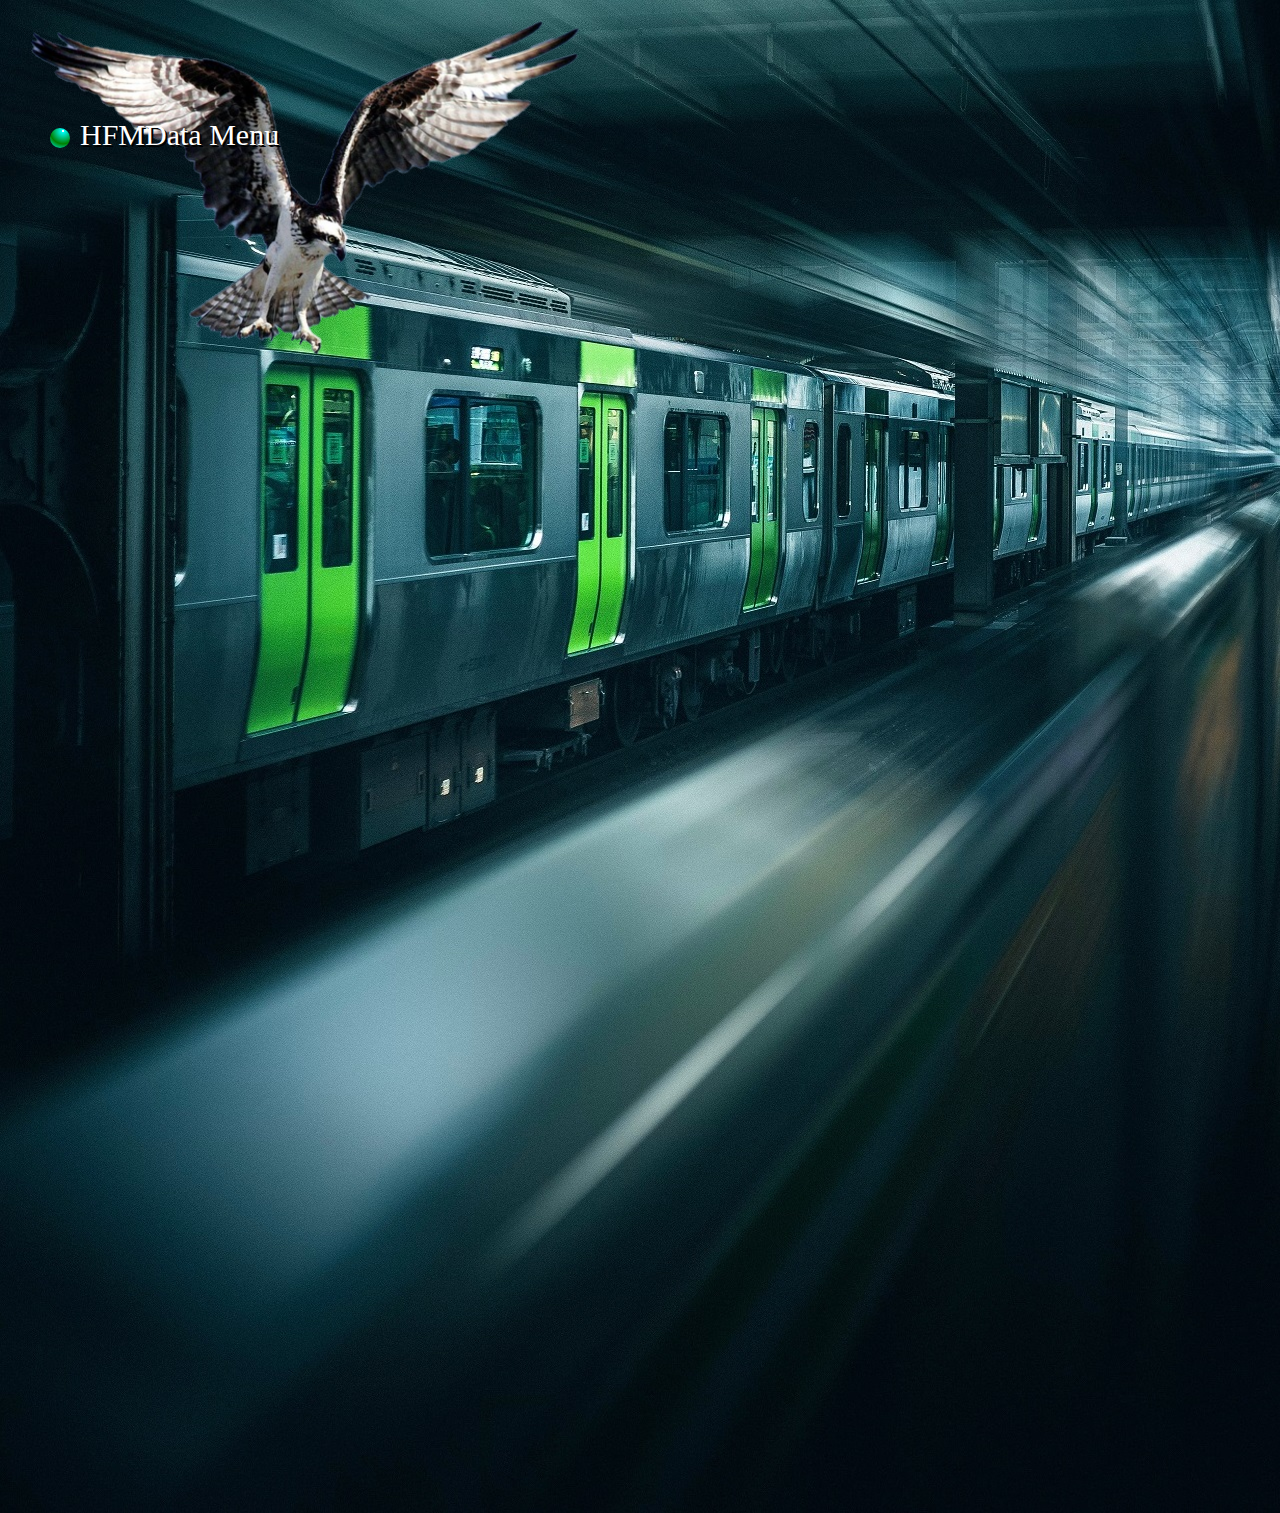
<file: index.html>
<!DOCTYPE html>
<html lang="en">
<head>
  <meta charset="UTF-8">
  <meta name="viewport" content="width=device-width, initial-scale=1.0">
  <title>Document</title>
  <link rel="stylesheet" type="text/css" href="styles.css" />
</head>
<body>
  
  <div class="bgbillede">
    <div class="oern" id="oern-js"><img src="oern.png" /></div>
    <div class="title-box">
      <div class="sphere" id="sphere-js"></div>
      <div class="overskrift" id="overskrift-js">HFMData Menu</div>
    </div>
    <div class="menu-container">
      <div class="menu1" id="menu1-js"></div>
      <div class="menu2" id="menu2-js"></div>
      <div class="menu3" id="menu3-js"></div>
    </div>
    <div class="text-box" id="text-box-js">Games:<br>Click here to start Asteroids game.<a href="asteroids.html" id="game-link-js">-> Game</a><br><br>I code in C++, JavaScript, C# and Python.<br><br>I have a Facebook group called: 'Gratis Computer Hjælp' - so be a member if you want to contact me.<br>I am the Administrator on that group.
    </div>
    <div class="text-box2" id="text-box2-js">Just contact me, and we can make a price together.<br>It doesn't have to be high in price. It depends on what the website is able to do.<br><br>
      Contact me on<br>"Gratis Computer Hjælp"...</div>
    
  </div>
  <script src="kranie.js"></script>
  <script src="oern.js"></script>
  <script src="menu.js"></script>
  <script src="main.js"></script>
</body>
</html>
</file>
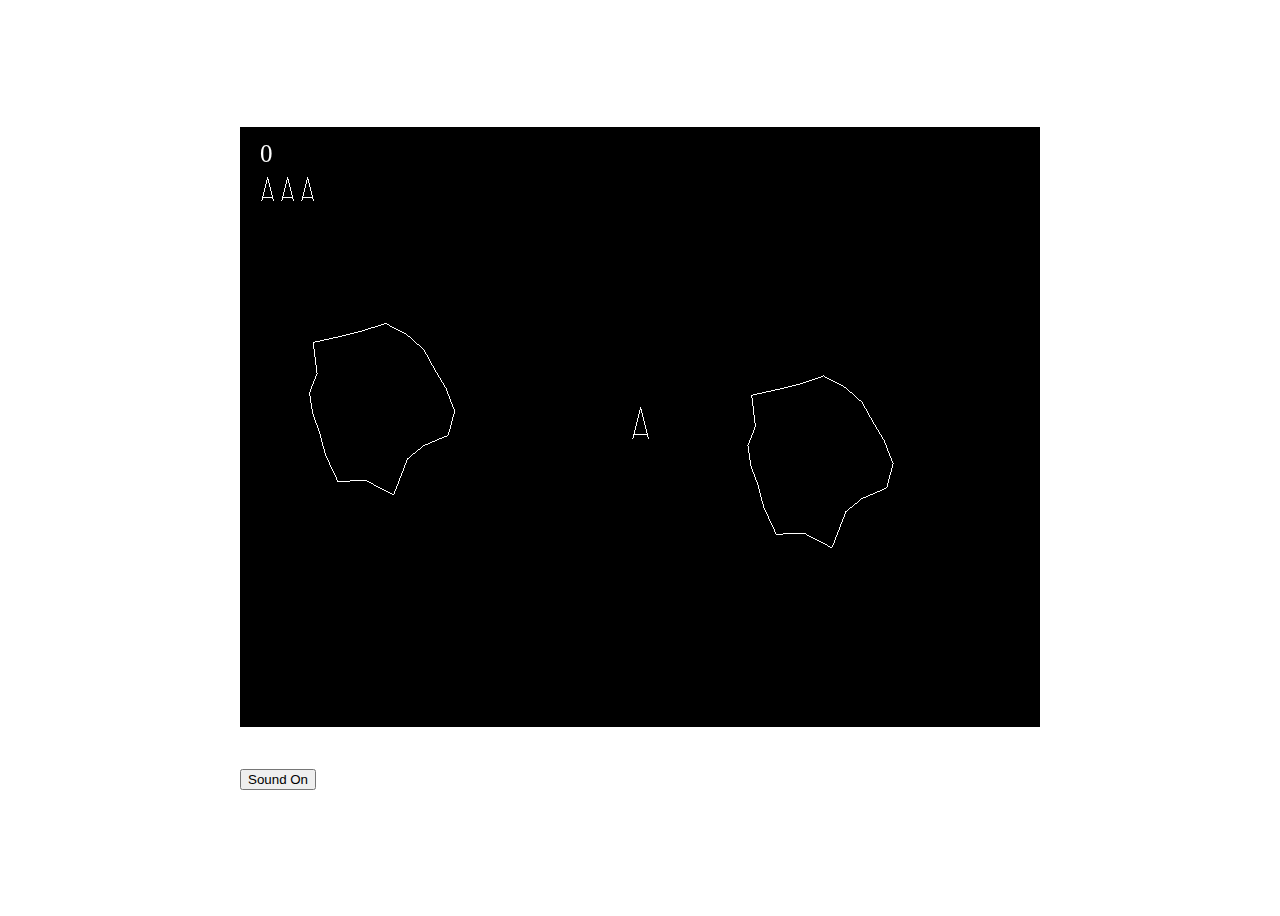
<file: asteroids.html>
<!DOCTYPE html>
<html lang="en">
<head>
  <meta charset="UTF-8">
  <meta name="viewport" content="width=device-width, user-scalable=no" >
  <title>Document</title>
  <link rel="stylesheet" type="text/css" href="css/styles.css">
</head>
<body>
  <div>
    <canvas width="800" height="600" id="canvas-js" color="0x000000"></canvas>
    <br><br>
    <div id="button-container">
      <div id="btn-left"><div id="btn-text">Left</div></div>
      <div id="btn-thrust"><div id="btn-text">Thrust</div></div>
      <div id="btn-right"><div id="btn-text">Right</div></div>
    </div>
    <div id="button-container2">
      <div id="btn-fire"><div id="btn-text">Fire</div></div>
    </div>
    <div>
      <button id="play">Sound On</button>
    </div>
  </div>
  
  <script>
    let play = document.getElementById('play');
    function playSound() {
      let audio = new Audio('sound/bangMedium.wav');
      audio.play();
    }
    play.addEventListener('click', playSound);
  </script>
  <script src="js/game.js"></script>
  <script src="js/buttons.js"></script>
  <script src="js/canvasButton.js"></script>
  <script src="js/saucer.js"></script>
  <script src="js/canvasBtnArea.js"></script>
  <script src="js/player.js"></script>
  <script src="js/asteroids.js"></script>
  <script src="js/bullets.js"></script>
  <script src="js/soundPlayer.js"></script>
  <script src="js/main.js"></script>
</body>
</html>
</file>
<file: styles.css>
.bgbillede {
  
  width: 1438px;
  height: 1513px;
  background-image: url('togstationok.jpg');
  background-size: cover;
  background-position: center;
  background-repeat: no-repeat;
  margin: auto;
  position: relative;
  /*height: 100vh;*/
}

body {
  margin: 0px;
  
  background-color: #f0f0f0;
}

.title-box {
  position: relative;
  width: 300px;
  height: 40px;
  top: 120px;
  left: 50px;
  /*border: 2px solid black;*/
}

.sphere {
  z-index: 2;
  cursor: pointer;
  float: left;
  top: 0px;
  left: 0px;
  position: relative;
  background: radial-gradient(circle at 65% 15%, white 1px, aqua 3%, green 60%, aqua 100%);
  width: 20px;
  height: 20px;
  border-radius: 15px;
  background-color: white;
}

.overskrift {
  z-index: 2;
  font-family: Verdana;
  position: relative;
  float: left;
  /*border: 2px solid white;*/
  /*overflow: hidden;*/
  cursor: pointer;
  margin-left: 10px;
  top: -2px;
  text-shadow: 2px 2px black;
  /*border: 2px solid #333;*/
  border-radius: 5px;
  color: white;
  font-size: 30px;
  
  /*background-color: #fff;*/
  /*box-shadow: 0 0 10px rgba(0, 0, 0, 0.2);*/
}

.menu-container {
  z-index: 2;
  text-shadow: 2px 2px black;
  cursor: auto;
  position: relative;
  /*display: block;*/
  width: 260px;
  height: 220px;
  top: 110px;
  left: 50px;
  /*background-color: white;*/
  overflow: hidden;
  
}

#menu1-js {
  position: relative;
  cursor: pointer;
  font-family: Verdana;
  font-size: 15px;
  top: -90px;
  left: 32px;
  color: white;
}

#menu1-js:hover {
  color: grey;
}

#menu2-js {
  position: relative;
  cursor: pointer;
  font-family: Verdana;
  font-size: 15px;
  top: -72px;
  left: 32px;
  color: white;
}

#menu2-js:hover {
  color: grey;
}

#menu3-js {
  position: relative;
  cursor: pointer;
  font-family: Verdana;
  font-size: 15px;
  top: -21px;
  left: 32px;
  color: white;
}

#menu3-js:hover {
  color: grey;
}

.text-box {
  z-index: 0;
  display: none;
  text-shadow: 2px 2px black;
  position: relative;
  top: 170px;
  left: 53px;
  color: white;
  font-family: Verdana;
  width: 280px;
  background-color: rgba(31,74,83, 0.6);
  padding: 30px;
  border-radius: 15px;
}

.text-box2 {
  z-index: 0;
  display: none;
  text-shadow: 2px 2px black;
  position: relative;
  top: 170px;
  left: 53px;
  color: white;
  font-family: Verdana;
  width: 280px;
  background-color: rgba(31,74,83, 0.6);
  padding: 30px;
  border-radius: 15px;
}

.oern {
  z-index: 1;
  position: absolute;
  top: 5px;
  left: 15px;
}
/*
.webgl {
  display: none;
}*/
</file>
<file: css/styles.css>
body {
  overflow-y: hidden;
  touch-action: manipulation;
  display: flex;
  justify-content: center;
  align-items: center;
  height: 100vh;
}
#canvas-js {
  max-width: 100%;
  max-height: 100%;
  user-select: none;
  -webkit-user-select: none;
  -moz-user-select: none;
}
#button-container, #button-container2 {
  display: flex;
  align-content: center;
  justify-content: center;
  height: 100px;
}
#btn-left, #btn-thrust, #btn-right {
  text-justify: center;
  border-radius: 30px;
  color: white;
  background-color: black;
  text-align: center;
  align-items: center;
  margin: 10px;
  width: 100%;
  user-select: none;
  -webkit-user-select: none;
  -moz-user-select: none;
  touch-action: manipulation;
}
#btn-fire {
  text-justify: center;
  border-radius: 30px;
  color: white;
  background-color: black;
  text-align: center;
  align-items: center;
  margin: 10px;
  width: 100%;
  user-select: none;
  -webkit-user-select: none;
  -moz-user-select: none;
  touch-action: manipulation;
}
#btn-text {
  font-family: Verdana;
  position: relative;
  top: 30px;
}
@media (min-width: 600px) {
  #btn-left, #btn-thrust, #btn-right {
    display: none;
  }
  #btn-fire {
    display: none;
  }
  #button-container, #button-container2 {
    height: 10px;
  }
}
</file>
